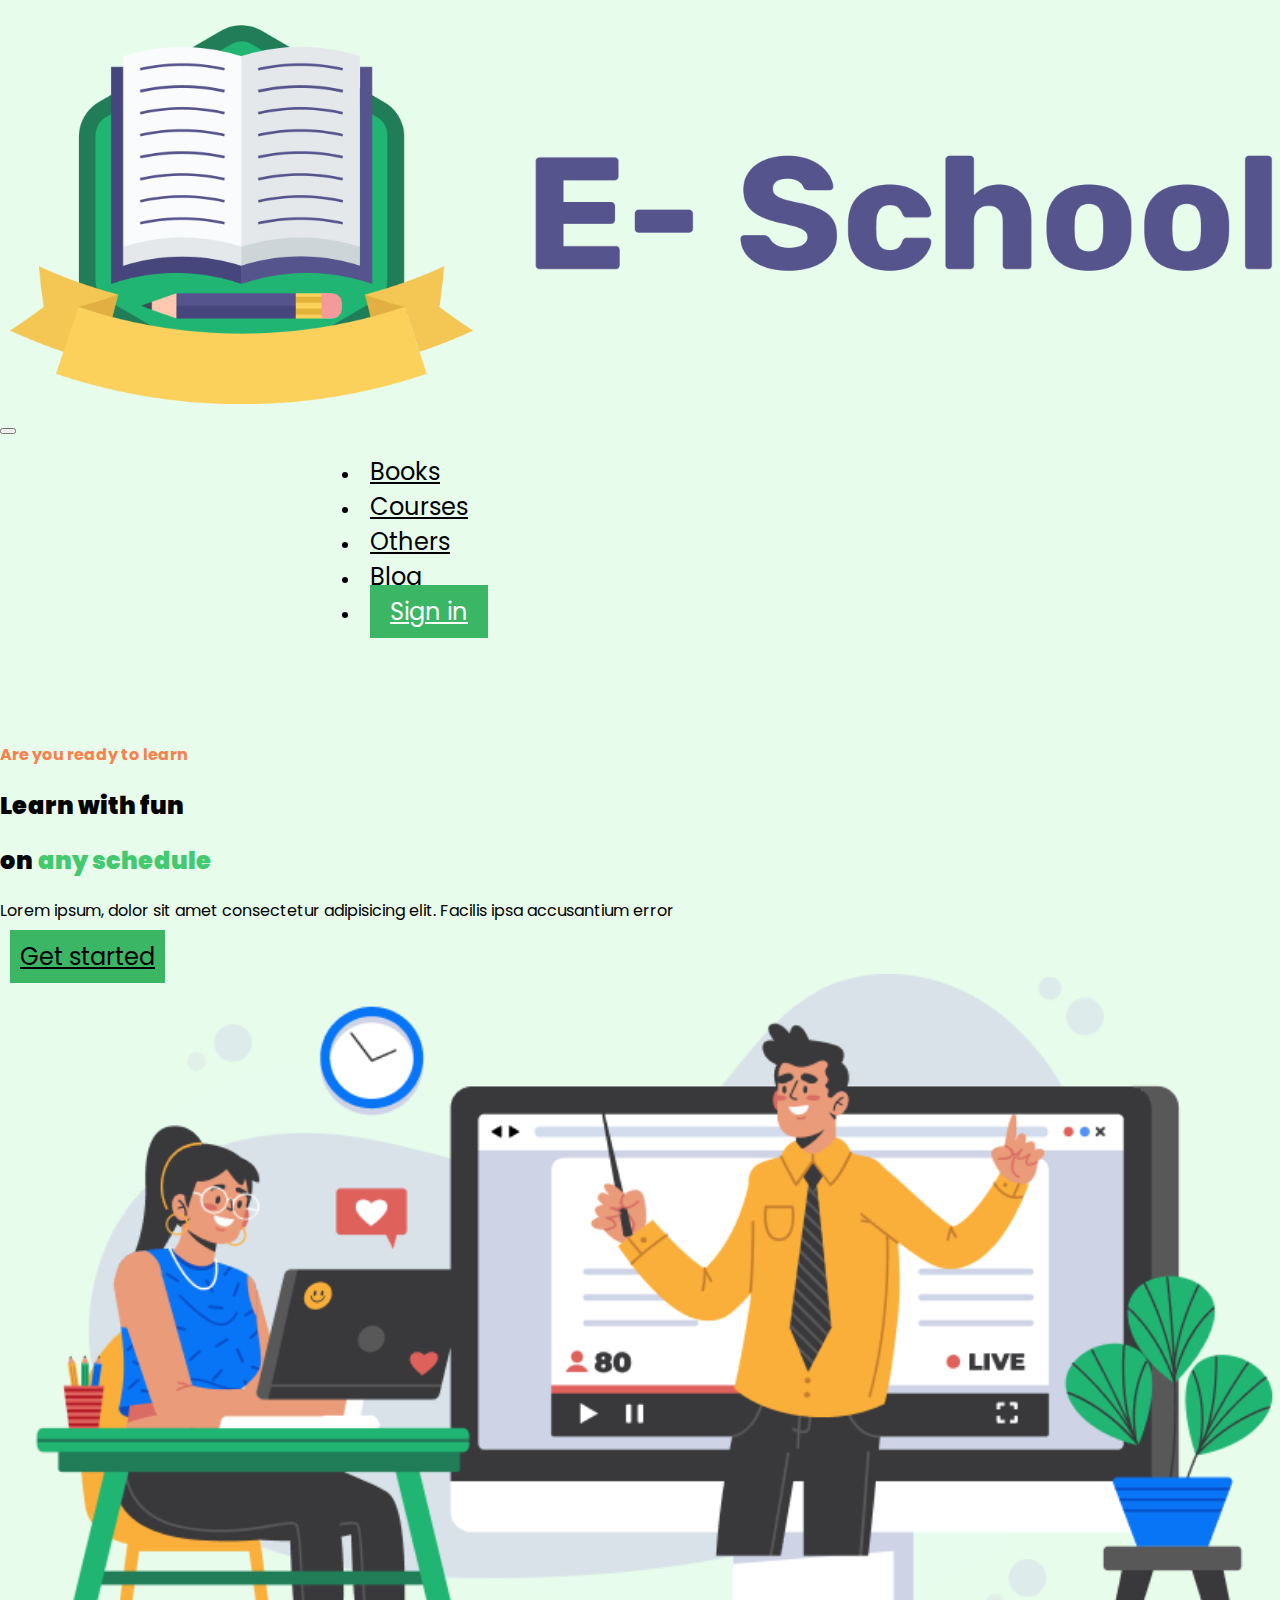
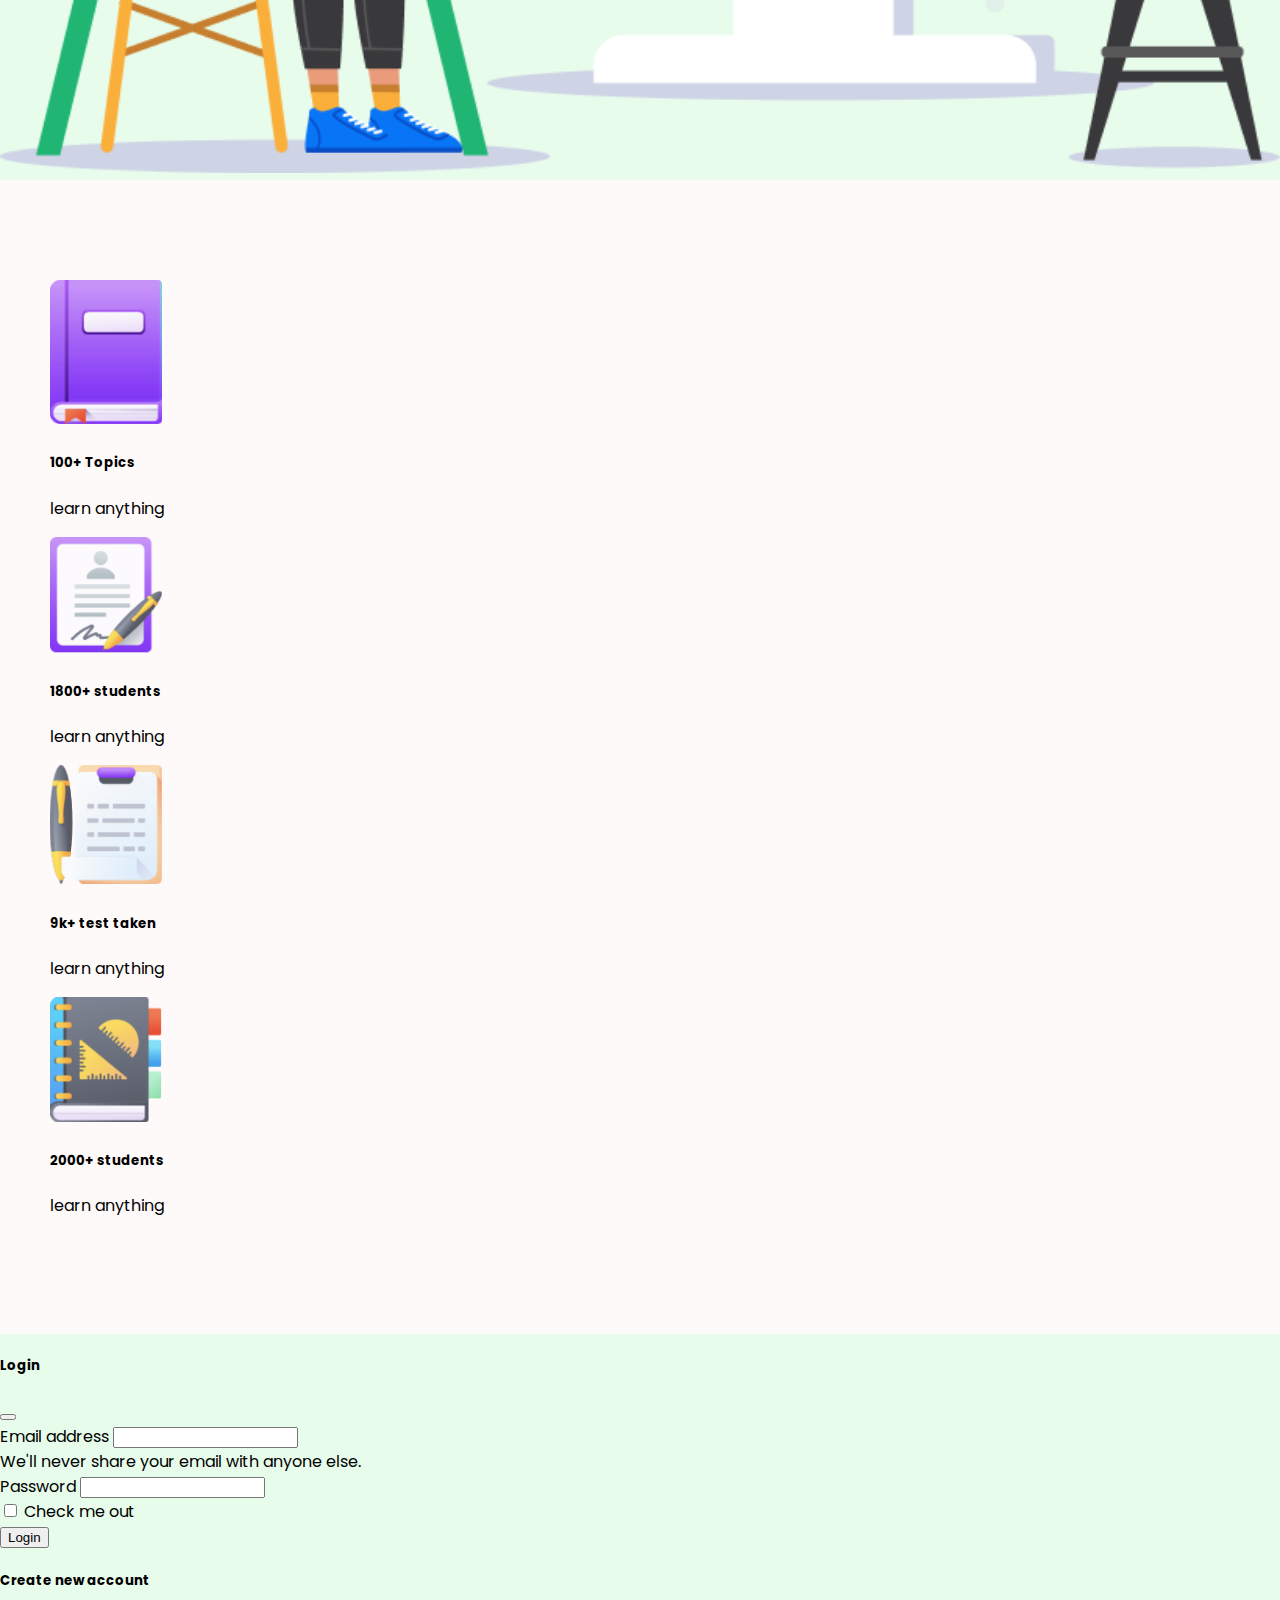
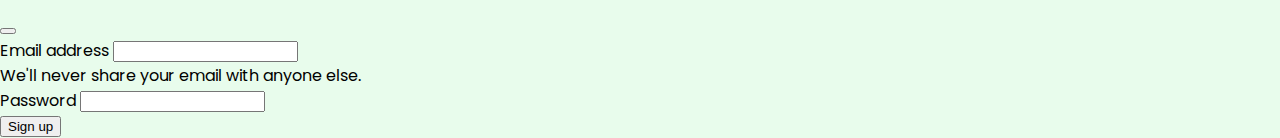
<file: index.html>
<!DOCTYPE html>
<html lang="en">
<head>
    <meta charset="UTF-8">
    <meta https-equiv="X-UA-Compatible" content="IE=edge">
    <meta name="viewport" content="width=device-width, initial-scale=1.0">
    <title>e-school</title>
    <link rel="icon" type="image/png" href="https://www.google.com/s2/favicons?domain=javascript.com/">
    <link rel="stylesheet" href="https://cdnjs.cloudflare.com/ajax/libs/font-awesome/5.15.3/css/all.min.css">
    <link href="https://cdn.jsdelivr.net/npm/bootstrap@5.1.0/dist/css/bootstrap.min.css" rel="stylesheet" integrity="sha384-KyZXEAg3QhqLMpG8r+8fhAXLRk2vvoC2f3B09zVXn8CA5QIVfZOJ3BCsw2P0p/We" crossorigin="anonymous">
    
    <link rel="preconnect" href="https://fonts.googleapis.com">
    <link
    rel="stylesheet"
    href="https://cdnjs.cloudflare.com/ajax/libs/animate.css/4.1.1/animate.min.css"
  />
<link rel="preconnect" href="https://fonts.gstatic.com" crossorigin>
<link href="https://fonts.googleapis.com/css2?family=Poppins&display=swap" rel="stylesheet">
    <link rel="stylesheet" href="style.css">
</head>
<body>
                                                                                                        <!-- header -->
<br>
    <div class="container">
        <nav class="navbar navbar-expand-lg navbar-light " style="background-color:#e8fcec">
            <div class="container-fluid">
              <div class="row">
                <div class="col-lg-3">
                  <a class="navbar-brand " href="#"><img class="animate__animated animate__backInLeft"src="icon/Logo.png" alt="" width="100%" height="auto"></a>
                  <button class=" navbar-toggler" type="button" data-bs-toggle="collapse" data-bs-target="#navbarNavDropdown" aria-controls="navbarNavDropdown" aria-expanded="false" aria-label="Toggle navigation">
                    <span class="navbar-toggler-icon"></span>
                  </button>
                </div>
                <div class="collapse navbar-collapse col-lg-9 cspd" id="navbarNavDropdown">
                  <ul class="navbar-nav">
                    <li class="nav-item">
                      <a class="nav-link active animate__animated animate__backInLeft" aria-current="page" href="#">Books</a>
                    </li>
                    <li class="nav-item">
                      <a class="nav-link active animate__animated animate__backInLeft" href="#">Courses</a>
                    </li>
                    <li class="nav-item">
                      <a class="nav-link active animate__animated animate__backInLeft" href="#">Others</a>
                    </li>
                    <li class="nav-item">
                      <a class="nav-link active animate__animated animate__backInLeft" href="#">Blog</a>
                    </li>
                    <li class="nav-item animate__animated animate__backInLeft">
                      <a class="nav-link signin btn btn-success rounded-pill animate__animated animate__heartBeat animate__slow	5s animate__infinite	infinite" data-bs-toggle="offcanvas" data-bs-target="#offcanvasRight" aria-controls="offcanvasRight" style="padding: 10px 10px; border:none; background-color: rgb(59, 182, 100);" href="#offcanvas"><span class="signin">Sign in</span></a>
                    </li>
                    </ul>
                </div>
              </div>
             </div>
          </nav>
          </div>

                                                                                                        <!-- section 2-->

                                                                                                        
<br><br><br>
<div class="container">
<div class="row">

    <div class="d-flex justify-content-center align-items-center col-lg-6 animate__animated animate__backInLeft" style="align-items: center; align-content: center;">
        <div class="card-body">
        <h4 class="card-title " style="color:#FA804C;">Are you ready to learn </h4>
        <h2 class="card-text display-2 font-weight-bold"><b>Learn with fun</b></h2>
        <h2 class="card-text display-2 font-weight-bold"><b>on</b> <span style="color:rgb(67, 201, 111);"><b>any schedule</b></span></h2>
        <p>Lorem ipsum, dolor sit amet consectetur adipisicing elit. Facilis ipsa accusantium error</p>
        <a href="#modal" class="btn btn-success rounded-pill animate__animated animate__flash animate__slow	5s animate__infinite	infinite" data-bs-toggle="modal" data-bs-target="#exampleModal" style="width:30%; padding: 10px 10px; border:none; background-color: rgb(59, 182, 100);">Get started</a>
        </div>
    </div>
    <div class="col-lg-6 animate__animated animate__backInRight">
        <img src="Photos/Illustration.png" alt="" width="100%">
        </div>
</div>
</div>

                                                                                            <!-- section 3 cards  -->


<div class="bgw" style="background-color: rgb(255, 250, 250);">
    <br><br><br><br>
      <div class="container d-flex justify-content-around animate__animated animate__backInLeft" >
        <div class="row">
        <div class="csrd col-lg-3 col-12 p-5  animate__animated animate__swing animate__slow	5s animate__infinite	infinite"  >
        <div><img src="icon/book.png" class="card-img-top "  style="width:7rem ;margin-left: auto;margin-right:auto" alt="...">
          <div class="card-body">
          <h5 class="card-title">100+ Topics</h5>
          <p class="card-text">learn anything</p>
          </div>
        </div>
        </div>
        <div class="csrd col-lg-3 col-12 p-5 animate__animated animate__swing animate__slow	5s animate__infinite	infinite" >
        <div><img src="icon/Student.png" class="card-img-top "  style="width:7rem;" alt="...">
          <div class="card-body">
          <h5 class="card-title">1800+ students</h5>
          <p class="card-text">learn anything</p>
          </div>
        </div>
        </div>
        <div class="csrd col-lg-3 col-12 p-5 animate__animated animate__swing animate__slow	5s animate__infinite	infinite" >
          <div><img src="icon/Test.png" class="card-img-top "  style="width:7rem ;" alt="...">
            <div class="card-body">
            <h5 class="card-title">9k+ test taken</h5>
            <p class="card-text">learn anything</p>
            </div>
          </div>
        </div>
        <div class="csrd col-lg-3 col-12 p-5 animate__animated animate__swing animate__slow	5s animate__infinite	infinite" >
    <div><img src="icon/Students.png" class="card-img-top "  style="width:7rem;" alt="...">
    <div class="card-body">
    <h5 class="card-title">2000+ students</h5>
    <p class="card-text">learn anything</p>
    </div>
  </div>
        </div>
      </div>
      </div>
      <br><br><br><br>
    </div>






<!-- Off canvas -->
    <div class="offcanvas offcanvas-end" tabindex="-1" id="offcanvasRight" aria-labelledby="offcanvasRightLabel">
      <div class="offcanvas-header">
      <h5 id="offcanvasRightLabel">Login</h5>
      <button type="button" class="btn-close text-reset" data-bs-dismiss="offcanvas" aria-label="Close"></button>
      </div>
      <div class="offcanvas-body">
        <form>
          <div class="mb-3">
            <label for="exampleInputEmail1" class="form-label">Email address</label>
            <input type="email" class="form-control" id="exampleInputEmail1" aria-describedby="emailHelp">
            <div id="emailHelp" class="form-text">We'll never share your email with anyone else.</div>
          </div>
          <div class="mb-3">
            <label for="exampleInputPassword1" class="form-label">Password</label>
            <input type="password" class="form-control" id="exampleInputPassword1">
          </div>
          <div class="mb-3 form-check">
            <input type="checkbox" class="form-check-input" id="exampleCheck1">
            <label class="form-check-label" for="exampleCheck1">Check me out</label>
          </div>
          <button type="submit" class="btn btn-primary">Login</button>
        </form>
      </div>
  </div>

<!-- Modal -->
<div class="modal fade" id="exampleModal" tabindex="-1" aria-labelledby="exampleModalLabel" aria-hidden="true">
  <div class="modal-dialog">
    <div class="modal-content">
      <div class="modal-header">
        <h5 class="modal-title" id="exampleModalLabel">Create new account</h5>
        <button type="button" class="btn-close" data-bs-dismiss="modal" aria-label="Close"></button>
      </div>
      <div class="modal-body">
        <form>
          <div class="mb-3">
            <label for="exampleInputEmail1" class="form-label">Email address</label>
            <input type="email" class="form-control" id="exampleInputEmail1" aria-describedby="emailHelp">
            <div id="emailHelp" class="form-text">We'll never share your email with anyone else.</div>
          </div>
          <div class="mb-3">
            <label for="exampleInputPassword1" class="form-label">Password</label>
            <input type="password" class="form-control" id="exampleInputPassword1">
          </div>

          <button type="submit" class="btn btn-primary">Sign up</button>
        </form>
      </div>

    </div>
  </div>
</div>

    <!-- Script -->
    <script src="https://cdn.jsdelivr.net/npm/bootstrap@5.1.0/dist/js/bootstrap.bundle.min.js" integrity="sha384-U1DAWAznBHeqEIlVSCgzq+c9gqGAJn5c/t99JyeKa9xxaYpSvHU5awsuZVVFIhvj" crossorigin="anonymous"></script>
</body>
</html>
</file>
<file: style.css>
html {
    box-sizing: border-box;
}

body {
    margin: 0;
    min-height: 100vh;
    background-color:#e8fcec;
    font-family: 'Poppins', sans-serif;
}
a {
    margin:0 10px;
    font-size:1.5rem;
    color:black;
}

.csrd:hover{
    box-shadow: 0 0 30px 0.5px #dddddd;
}
.csrd>div{
    padding-left: 50px;
    padding-right: 50px;
}
.cspd{
    padding-left: 25%;;
}
.signin{
    padding:10px;
font-size: 1.5rem;
    color: white;
}
</file>
